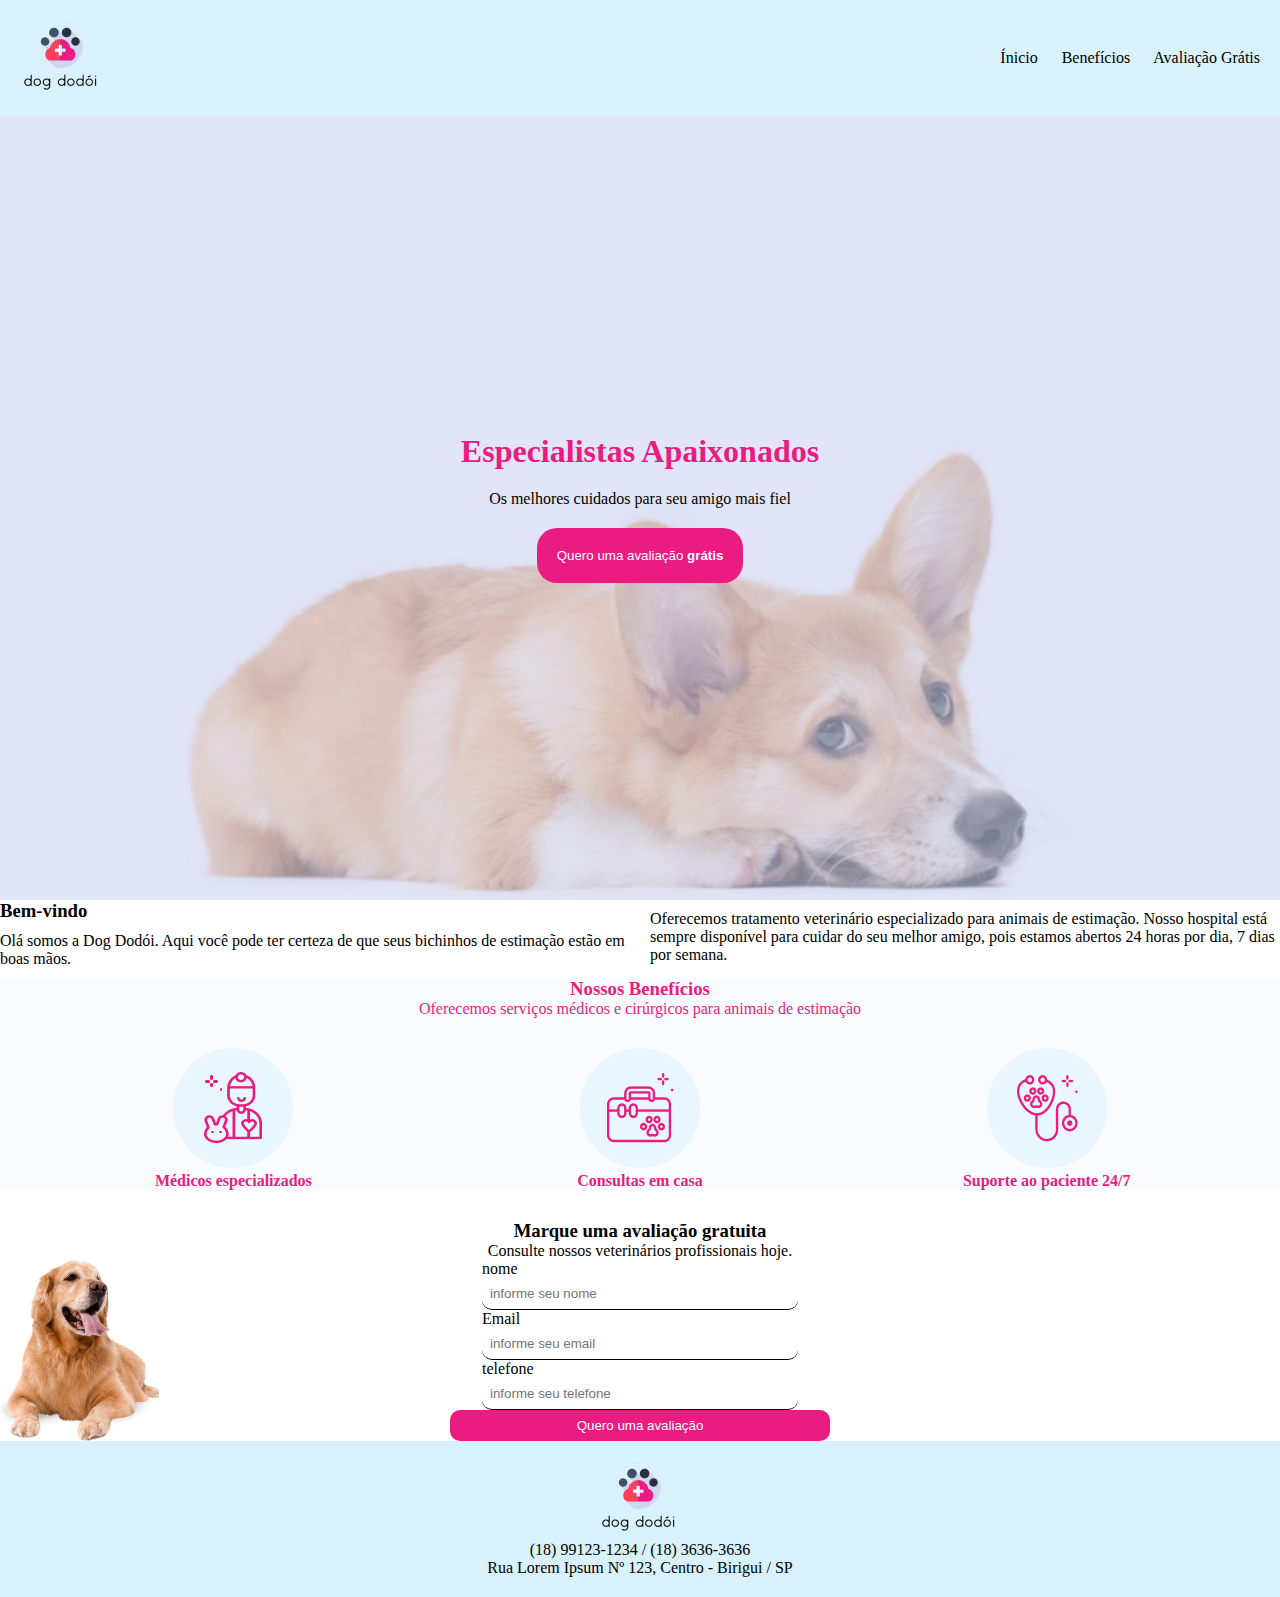
<file: front/index.html>
<!DOCTYPE html>
<html lang="pt-br">
<head>
    <meta charset="UTF-8">
    <meta http-equiv="X-UA-Compatible" content="IE=edge">
    <meta name="viewport" content="width=device-width, initial-scale=1.0">

    <link rel="stylesheet" href="../styles/styles.css">
    <link rel="stylesheet" href="../styles/mobile.css">
    <title>Dog</title>
</head>
<body>
    <header id="header">
        <img src="../img/logo.png" alt="logo">
        <nav>
            <a href="#">Ínicio</a>
            <a href="#" class="marginLateral">Benefícios</a>
            <a href="../front/login.html" type="button">Avaliação Grátis</a>
        </nav>
    </header>

    <main>
        <section id="banner">
            <h1>Especialistas Apaixonados</h1>
            <p class="marginCimaBaixo">Os melhores cuidados para seu amigo mais fiel</p>
            <button>Quero uma avaliação <strong>grátis</strong></button>
        </section>
        <section id="BemVindo">
            <div id="BemVindo-BoasVindas">
                <h3>Bem-vindo</h3>
                <p>Olá somos a Dog Dodói. Aqui você pode ter certeza de que seus bichinhos de estimação estão em boas mãos.</p>
            </div>
            <div id="BemVindo-Ofertas">
                <p>Oferecemos tratamento veterinário especializado para animais de estimação. Nosso hospital está sempre disponível para cuidar do seu melhor amigo, pois estamos abertos 24 horas por dia, 7 dias por semana.</p>
            </div>
        </section>
        <section id="beneficios">
            <div id="beneficios-nossosBeneficios">
                <h3>Nossos Benefícios</h3>
                <p>Oferecemos serviços médicos e cirúrgicos para animais de estimação</p>
            </div>
            <div id="beneficios-servicos">
                <!-- Médicos -->
                <div>
                    <figure>
                        <img src="../img/iconMedico.png" alt="Médicos">
                    </figure>
                    <h4>Médicos especializados</h4>
                </div>
                <!-- Consultas -->
                <div>
                    <figure>
                        <img src="../img/iconConsulta.png" alt="Consultas">
                    </figure>
                    <h4>Consultas em casa</h4>
                </div>
                <!-- Suporte -->
                <div>
                    <figure>
                        <img src="../img/iconSuporte.png" alt="Suporte">
                    </figure>
                    <h4>Suporte ao paciente 24/7</h4>
                </div>                
            </div>
        </section>
        <section id="form">
            <div id="form-texto">
                <h3>Marque uma avaliação gratuita</h3>
            <p>Consulte nossos veterinários profissionais hoje.</p>
            </div>
            <div id="form-formulario">
                <form action="">
                    <div class="form-formulario-nome">
                        <label for="nome">nome</label>
                        <input type="text" name="nome" id="nome" required minlength="4" placeholder="informe seu nome"> 
                    </div>
                    <div class="form-formulario-email">
                        <label for="email">Email</label>
                        <input type="email" name="email" id="email" required placeholder="informe seu email">
                    </div>
                    <div class="form-formulario-telefone">
                        <label for="telefone">telefone</label>
                        <input type="tel" name="telefone" id="telefone" required placeholder="informe seu telefone" minlength="10">
                    </div>
                    <div class="form-formulario-submit">
                        <button type="submit"> Quero uma avaliação</button>
                    </div>
                </form>
            </div>
        </section>
    </main>

    <footer id="rodape">
        <figure>
            <img src="../img/logo.png" alt="logo">
        </figure>
        <p>(18) 99123-1234 / (18) 3636-3636</p>
        <p>Rua Lorem Ipsum Nº 123, Centro - Birigui / SP</p>
    </footer>
</body>
</html>
</file>
<file: styles/styles.css>
:root{
    /* variaveis para cor */
    --cor-principal: #EA1C81;
    --cor-topo: #D8F1FB;
    --cor-preta: black;
    --cor-branca: white;
    --cor-fundo: #FAFBFF;
}

*{
    /* muda todo o site / tira toda a margem*/
    margin: 0px;
    /* espaçamento interno */
    padding: 0px;
    /* tempo de transição quando passar o mouse */
    transition: all 1s;
}

#header{
    
/*  cor de fundo do header*/
    background-color: var(--cor-topo);
    /* deixa os itens em bloco flexiveis */
    display: flex;
    /* deixa um itemem cada ponta */
    justify-content: space-between;
    /* centralizar os itens */
    align-items: center;
}

#header nav a{
    /* modo cascata para chegar até o A do html */
    /* tira a decoração da letra */
    text-decoration: none;
    /* troca a cor da letra */
    color: var(--cor-preta);
}

#header nav a:hover{
    /* para quando passar o mouse, mudar algo */
    /* para trocar a cor da letra */
    background-color: var(--cor-principal);
    /* mudar a cor da letra quando passar o mouse */
    color: var(--cor-branca);
    /* para deixar a borda mais redonda */
    border-radius: 20px;
    
    
}
/* não fiz a mesma coisa do hover, pq está lincado ao benefícios do html e ele está em classe */
.marginLateral{
    /* para dar espaço entre as coisas do header */
    margin: 0px 20px;
}

main #banner{
    /* imagem de fundo do banner */
    background-image: url("../img/Banner.png");
    /* porcentagem que a imagem vai pegar na tela */
    height: calc(100vh - 116px);
    /*quantas vezes a imagem vai se repetir  */
    background-repeat: no-repeat;
    /* para mater ele centralizado */
    background-position: center center;
    /* preenche toda a tela */
    background-size: cover;
    /* para deixar a escrita do banner no centro */
    display: flex;
    flex-direction: column;
    justify-content: center;
    align-items: center;
    color: var(--cor-preta);
}

    .marginCimaBaixo{
        margin: 20px 0px;
    }
    main #banner h1{
        color: var(--cor-principal);
        font-size: 2em;
    }
/* estilizar o botão do banner */
main #banner button{
    background-color: var(--cor-principal);
    color: var(--cor-branca);
    padding: 20px;
    border: none;
    border-radius: 20px;
    
}
/* para aparecer uma mãozinha quando clicar no botão */
main #banner button{
    cursor: pointer;
}
/* para mudar o padding de todos, é só colocar #header, e o none */

#BemVindo{
    display: grid;
    grid-template-columns: 1fr 1fr;
    gap: 20px;
}

#BemVindo p {
    padding-top: 10px;
    padding-bottom: 10px;
}

#BemVindo #BoasVindas h3{
    color: var(--cor-principal);
    margin-bottom: 10px;
}

main #beneficios{
    background-color: var(--cor-fundo);
}

main #beneficios #beneficios-nossosBeneficios{
    text-align: center;
    color: var(--cor-principal);
}

main #beneficios-servicos{
    display: grid;
    grid-template-columns: 1fr 1fr 1fr;
    text-align: center;
    margin: 30px;
    color: var(--cor-principal);
}

#rodape{
    background-color: var(--cor-topo);
    text-align: center;
}


 #header, main #banner button, #bemVindo div, #rodape{
    padding: 20px;
 }

 main #form #form-texto{
    text-align: center;
 }

 main #form #form-formulario form{
    display: flex;
    justify-content: center;
    align-items: center;
    flex-direction: column;
 }
 main #form #form-formulario form input{
    display: block;
    padding: 8px;
    border: none;
    outline: none;
    border-bottom: 1px solid black;
    border-radius: 10px;
    width: 300px;
 }

 main #form #form-formulario form button, 
 .formulario .formulario-form form button{
    padding: 8px;
    border: none;
    background-color: var(--cor-principal);
    color: var(--cor-branca);
    border-radius: 10px;
    width: 380px;
    cursor: pointer;
    display: block;
 }
 .cadastro{
    margin-top: 10px;
 }
 .cadastro a{
    color: var(--cor-branca);
    text-decoration: none;
 }

 main #form #form-formulario{
    background-image: url(../img/dog.png);
    background-repeat: no-repeat;
    background-size:contain ;
 }

 main #form.form-sem-cachorro #form-formulario{
    background-image: none;
 }
 .formulario .formulario-form form a{
    color: var(--cor-preta);
    text-decoration: none;
    text-align: center;
}
</file>
<file: styles/mobile.css>
/* media query */

/*se (minha tela for menor ou igual a 990px) então faça alguma coisa*/

@media (max-width: 990px){
    #BemVindo{
        display: block;
    }
}
@media (max-width: 823px){
    main #form #form-formulario{
        background-image: none;
    }
}
@media (max-width: 600px){
    main #beneficios-servicos{
        display: block;
    }
}
.cadastro a{
    color: var(--cor-branca);
    text-decoration: none;
    text-align: center;
}
</file>
